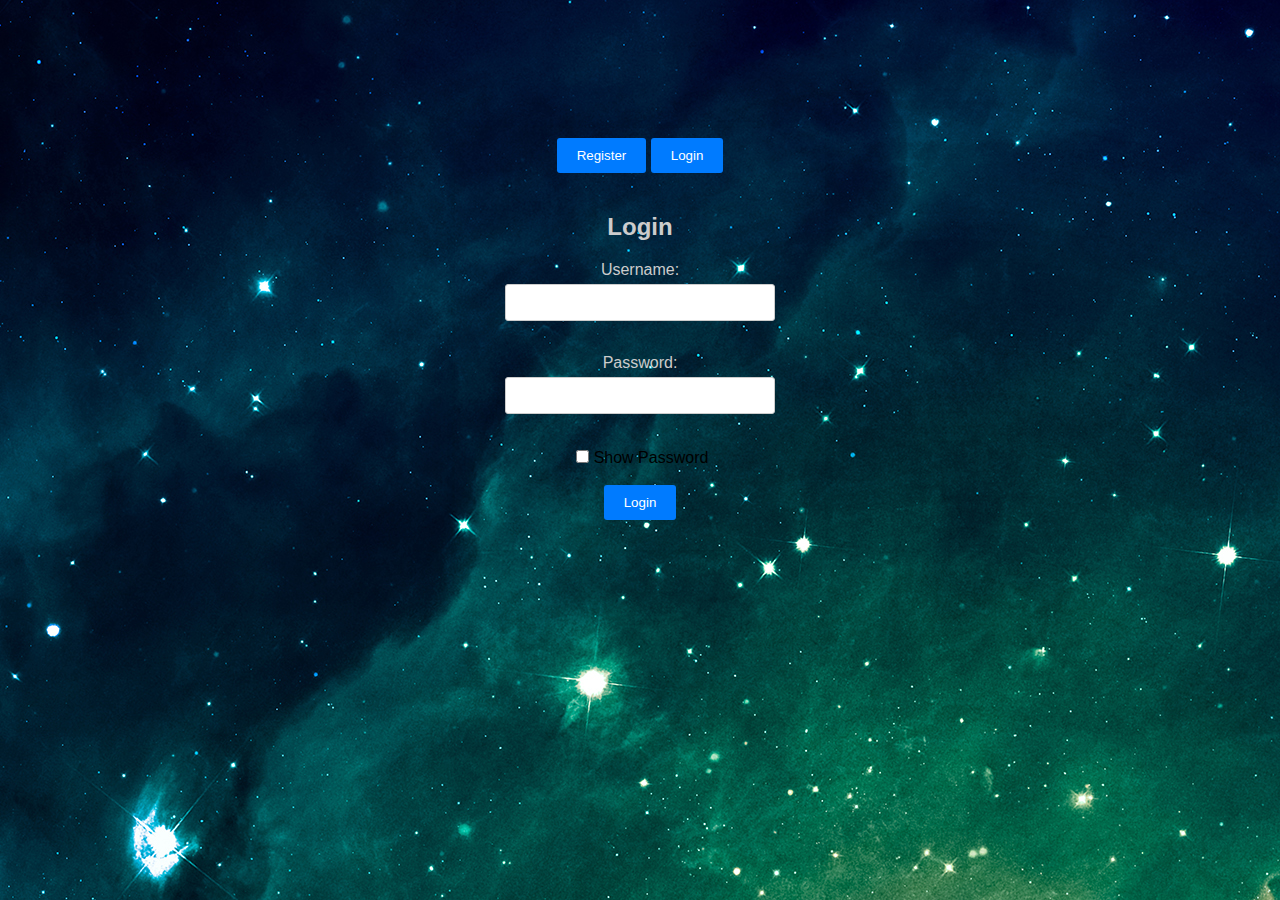
<file: Login-authentication/index.html>
<!DOCTYPE html>
<html lang="en">
<head>
  <meta charset="UTF-8">
  <meta name="viewport" content="width=device-width, initial-scale=1.0">
  <link rel="stylesheet" href="style.css">
  <title>Login and Registration</title>
</head>
<body>
  <div class="container">
    <div class="flex-container"></div>
    <button id="registrationButton" onclick="startRegistrationPage()">Register</button>
    <button id="loginButton" onclick="startLoginPage()">Login</button>
    
    <div id="registrationPage">
      <h2>Registration</h2>
      <form>
        <label for="registrationUsernameInput">Username:</label>
        <input type="text" id="registrationUsernameInput" required>
        <br/>
        <br/>

        <label for="registrationPasswordInput">Password:</label>
        <input type="password" id="registrationPasswordInput" required>
        <br/>
        <br/>
        
        <input type="checkbox" id="showPasswordButtonForReg" onclick="showPasswordForRegistration()">
        <label for="showPasswordButtonForReg">Show Password</label>
        <button type="button" id="registerUserButton" onclick="registerUser()">Register</button>
      </form>
    </div>
    
    <div id="loginPage">
        <h2>Login</h2>
        <form>
          <label for="loginUsernameInput">Username:</label>
          <input type="text" id="loginUsernameInput" required>
          <br/>
          <br/>

          <label for="loginPasswordInput">Password:</label>
          <input type="password" id="loginPasswordInput" required>
          <br/>
          <br/>
          
          <input type="checkbox" id="showPasswordButtonForLogin" onclick="showPasswordForLogin()">Show Password
          <!-- <label for="showPasswordButtonForLogin">Show Password</label> -->
          <br/>
          <br/>
          <button type="button" id="loginUserButton" onclick="loginUser()">Login</button>
        </form>
    </div>
    </div>
    <div class="logpage" id="loggedInPage">
        <br/>
        <br/>
        <br/>
      <h2>Welcome!</h2>
      <p id="usernameInLoggedInPage">Username:</p>
      <button type="button" id="logoutUserButton" onclick="logoutUser()">Logout</button>
    </div>
  </div>
  
  <script src="script.js"></script>
</body>
</html>
</file>
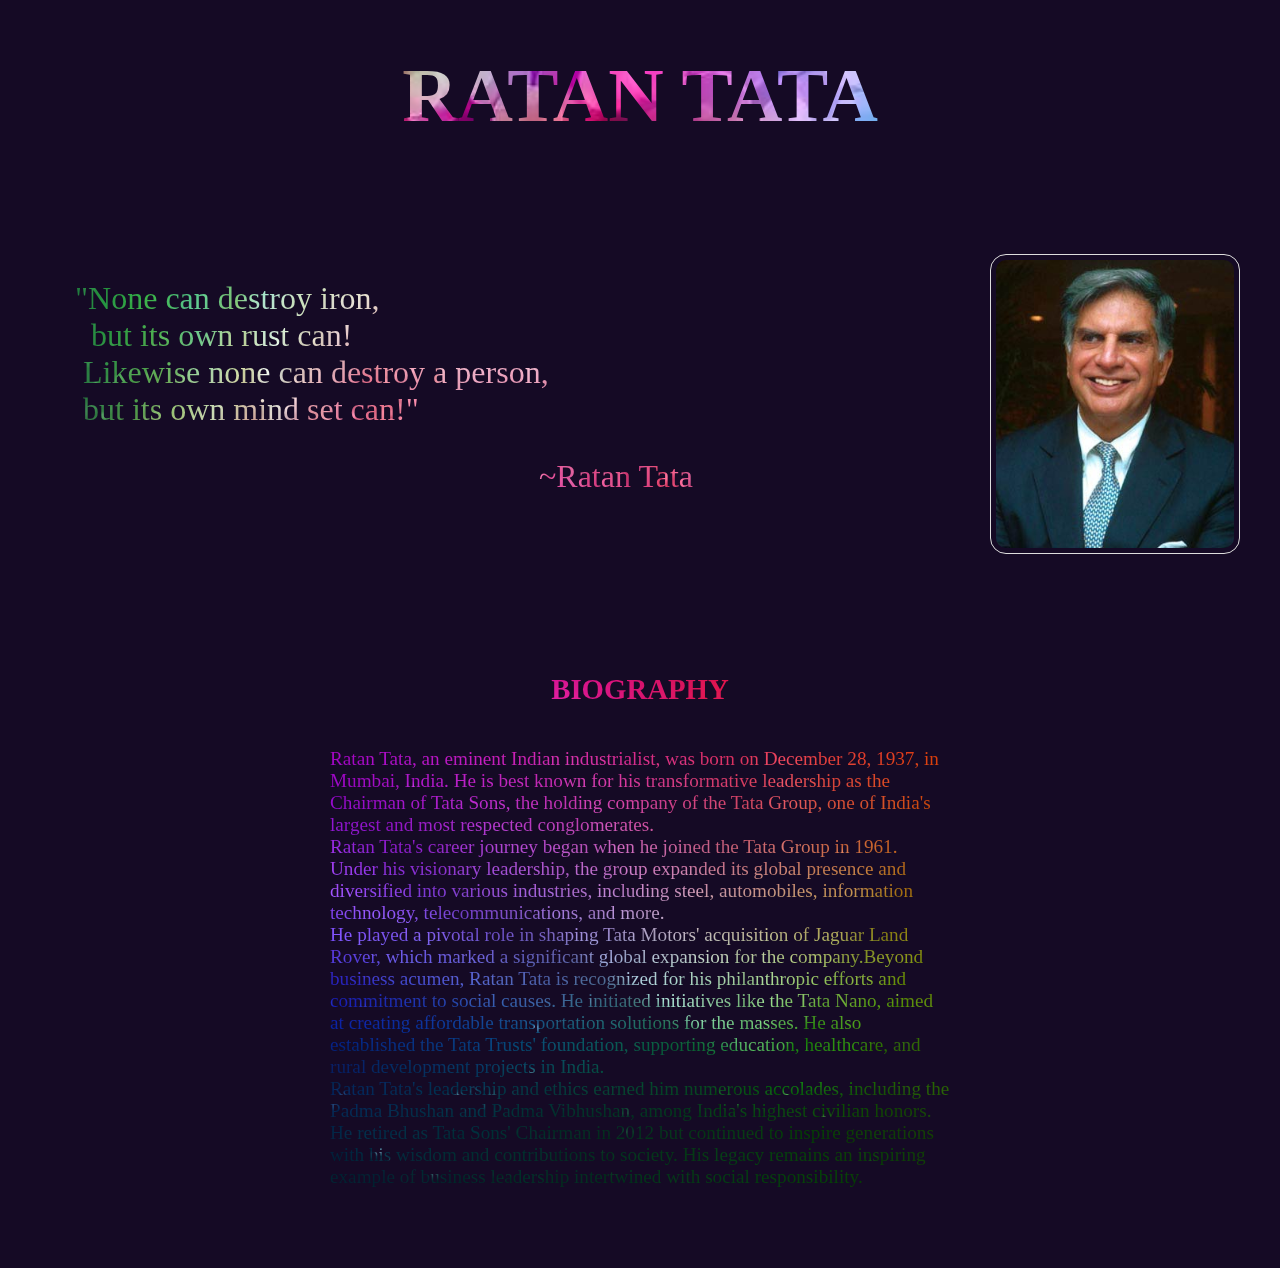
<file: Tribute page/index.html>
<!DOCTYPE html>
<html lang="en">
<head>
    <meta charset="UTF-8">
    <meta name="viewport" content="width=device-width, initial-scale=1.0">
    <title>Tribute Page</title>
    <link rel="stylesheet" href="style.css">
</head>
<body>
    <h1>RATAN TATA</h1>
<br />
    <div class="container">
        <img src="t3.jpg" alt="" width="600" height="400">
        <div class="text-box">
            
            <p>"None can destroy iron,<br/>
                &nbsp; but its own rust can!<br/>
                &nbsp;Likewise none can destroy a person,<br/>
                &nbsp;but its own mind set can!"
            </p>
            <p>&nbsp;&nbsp;&nbsp;&nbsp;&nbsp;&nbsp;&nbsp;&nbsp;&nbsp;&nbsp;&nbsp;&nbsp;&nbsp;&nbsp;&nbsp;&nbsp;&nbsp;&nbsp;&nbsp;&nbsp;&nbsp;&nbsp;&nbsp;&nbsp;&nbsp;&nbsp;&nbsp;&nbsp;&nbsp;&nbsp;&nbsp;&nbsp;&nbsp;&nbsp;&nbsp;&nbsp;&nbsp;&nbsp;&nbsp;&nbsp;&nbsp;&nbsp;&nbsp;&nbsp;&nbsp;&nbsp;&nbsp;&nbsp;&nbsp;&nbsp;&nbsp;&nbsp;&nbsp;&nbsp;&nbsp;&nbsp;&nbsp;&nbsp;~Ratan Tata</p>
        </div>
    </div>
    <div class="biography">
        <div class="inner-flex">
        <h2>BIOGRAPHY</h2>
        <br/>
        Ratan Tata, an eminent Indian industrialist, was born on December 28, 1937, in Mumbai, India. He is best known for his transformative leadership as the Chairman of Tata Sons, the holding company of the Tata Group, one of India's largest and most respected conglomerates.<br/>
        Ratan Tata's career journey began when he joined the Tata Group in 1961. Under his visionary leadership, the group expanded its global presence and diversified into various industries, including steel, automobiles, information technology, telecommunications, and more. 
        <br/>He played a pivotal role in shaping Tata Motors' acquisition of Jaguar Land Rover, which marked a significant global expansion for the company.Beyond business acumen, Ratan Tata is recognized for his philanthropic efforts and commitment to social causes. He initiated initiatives like the Tata Nano, aimed at creating affordable transportation solutions for the masses. He also established the Tata Trusts' foundation, supporting education, healthcare, and rural development projects in India. 
        <br/>Ratan Tata's leadership and ethics earned him numerous accolades, including the Padma Bhushan and Padma Vibhushan, among India's highest civilian honors. He retired as Tata Sons' Chairman in 2012 but continued to inspire generations with his wisdom and contributions to society. His legacy remains an inspiring example of business leadership intertwined with social responsibility.
        </div>
    </div>
</body>
</html>
</file>
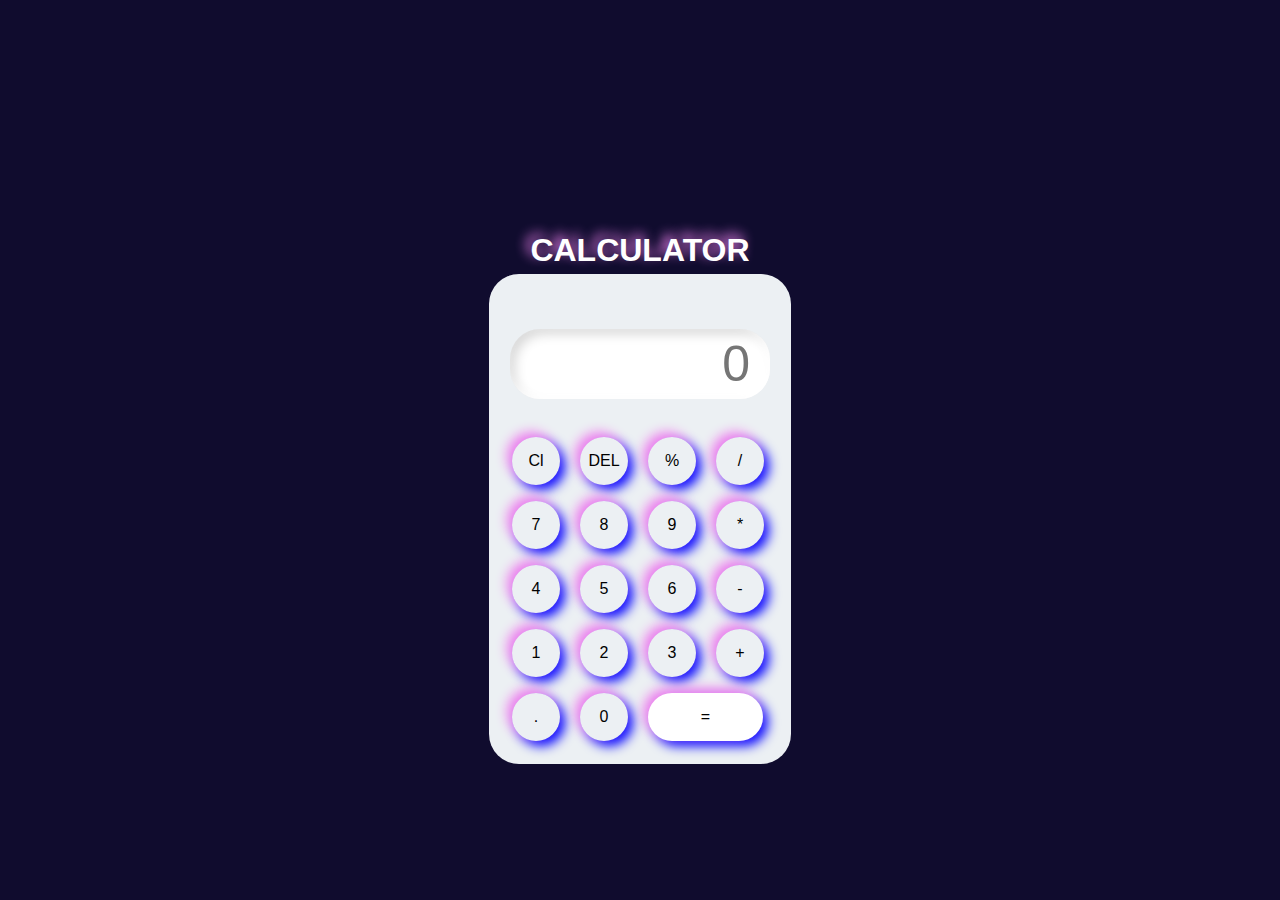
<file: Calculator/calculator.html>
<!DOCTYPE html>
<html lang="en">
<head>
    <meta charset="UTF-8">
    <meta name="viewport" content="width=device-width, initial-scale=1.0">
    <title>Calculator</title>
    <link rel="stylesheet" href="style.css">
</head>
<body>
    <h1>CALCULATOR</h1>
    <div class="container">
        <div class="calculator">
            <input type="text" placeholder="0" id="output-screen">
            <button onclick="Clear()">Cl</button>
            <button onclick="del()">DEL</button>
            <button onclick="display('%')">%</button>
            <button onclick="display('/')">/</button>
            <button onclick="display('7')">7</button>
            <button onclick="display('8')">8</button>
            <button onclick="display('9')">9</button>
            <button onclick="display('*')">*</button>
            <button onclick="display('4')">4</button>
            <button onclick="display('5')">5</button>
            <button onclick="display('6')">6</button>
            <button onclick="display('-')">-</button>
            <button onclick="display('1')">1</button>
            <button onclick="display('2')">2</button>
            <button onclick="display('3')">3</button>
            <button onclick="display('+')">+</button>
            <button onclick="display('.')">.</button>
            <button onclick="display('0')">0</button>
            <button onclick="Calculate('=')" class="equal">=</button>
        </div>
    </div>
    <script>
        let outputScreen = document.getElementById("output-screen");

        function display(num){
            outputScreen.value +=num;
        }
        function Calculate(){
            try{
                outputScreen.value = eval(outputScreen.value);
            }
            catch(err){
                alert("Invalid")
            }
        }
        function Clear(){
            outputScreen.value = "";
        }
        function del(){
            outputScreen.value = outputScreen.value.slice(0,-2);
        }
    </script>
</body>
</html>
</file>
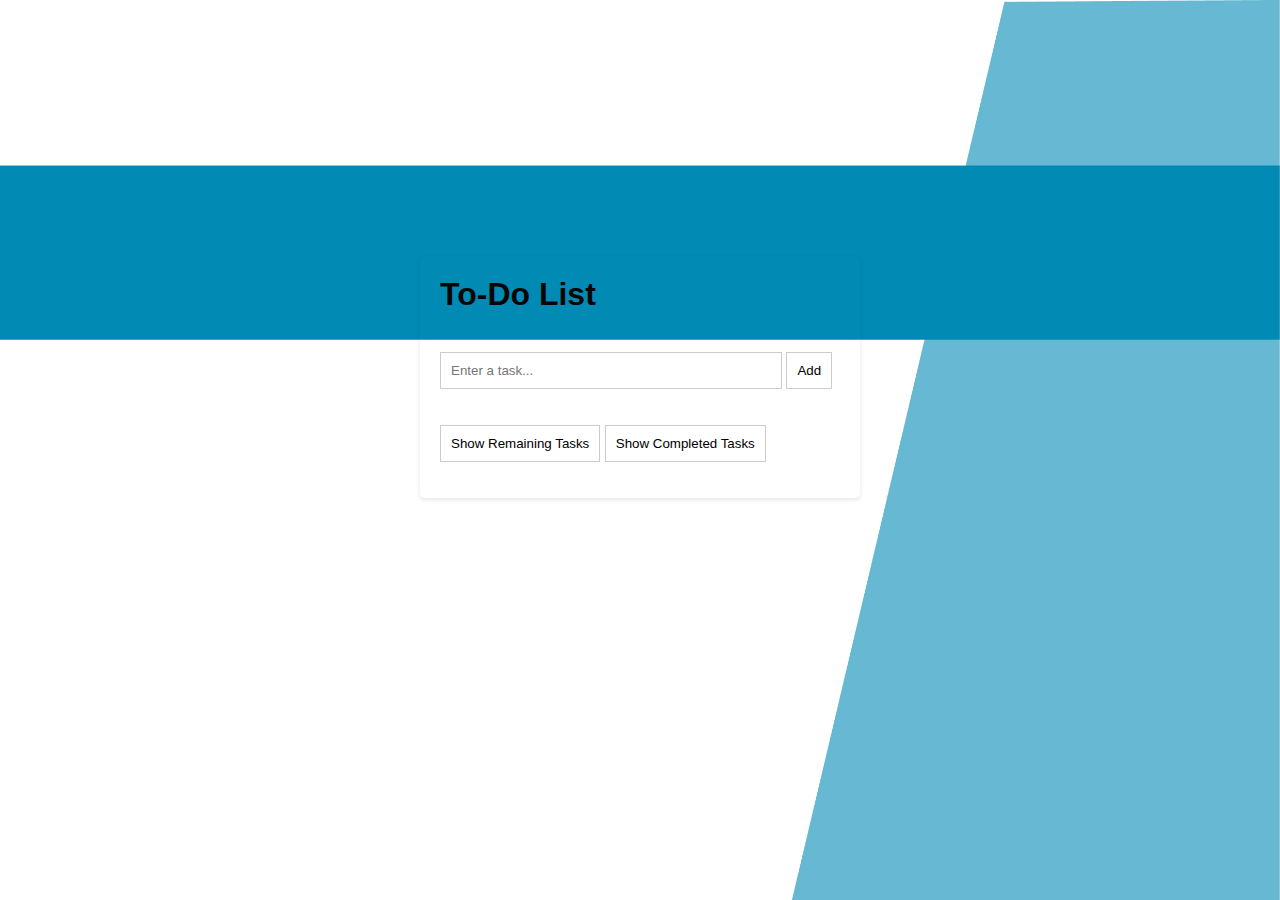
<file: to do list/ind.html>
<!DOCTYPE html>
<html lang="en">
<head>
    <meta charset="UTF-8">
    <meta name="viewport" content="width=device-width, initial-scale=1.0">
    <link rel="stylesheet" href="sty.css">
    <title>To-Do List</title>
</head>
<body>
    <div class="container">
        <h1>To-Do List</h1>
        <br/>
        <input type="text" id="taskInput" placeholder="Enter a task...">
        <button id="addButton">Add</button>
        <br/>
        <br/>
        <br/>

        <button id="showRemainingButton">Show Remaining Tasks</button>
        <button id="showCompletedButton">Show Completed Tasks</button>
           
        <ul id="taskList"></ul>
    </div>
    <script src="scr.js"></script>
</body>
</html>
</file>
<file: Login-authentication/style.css>
body {
    font-family: Arial, sans-serif;
    background-color: #f4f4f4;
    margin: 0;
    padding: 0;
    display: flex;
    flex-direction: column;
    align-items: center;
    justify-content: flex-start;
    padding-top: 10%;
    position: relative;
    background-image: url(c3.jpg);
  }
  
  .container {
    width: 350px;
    background-color: #1c4b6200;
    border-radius: 5px;
    box-shadow: 0px 0px 10px rgba(0, 0, 0, 0.1);
    position: absolute;
    padding: 10px;
    text-align: center;
    transition: box-shadow 0.3s;
    
  }

  .container:hover {
    box-shadow: 0 0 16px 10px rgba(100, 96, 183, 0.5);

}
  
  .flex-container {
    display: flex;
    justify-content: space-between;
    align-items: center;
    width: 80%;
    margin: 0 auto;
  }
  
  .container {
    padding: 10px;
    text-align: center;
  }
  
  #registrationPage,
  #loginPage {
    flex: 2;
    padding: 20px;
  }
  
  .container button {
    padding: 10px 20px;
    background-color: #007bff;
    color: #ffffff;
    border: none;
    border-radius: 3px;
    cursor: pointer;
    transition: background-color 0.3s;
  }

  button:hover {
    background-color: #0056b3;
  }
  
   h2{
    color: #ccc;
  }
   p{
    color: #ccc;
   }
  .container label{
    color: #ccc;
  }
  form {
    margin-top: 10px;
  }
  
  label {
    display: block;
    margin-bottom: 5px;
  }
  
  input[type="text"],
  input[type="password"] {
    width: 80%;
    padding: 10px;
    margin-bottom: 15px;
    border: 1px solid #ccc;
    border-radius: 3px;
  }
  
  input[type="checkbox"] {
    margin-right: 5px;
  }
  
  #registrationPage {
    display: none;
  }
  
  #loggedInPage {
    display: none;
  }
  
  #usernameInLoggedInPage {
    font-weight: bold;
    margin-bottom: 15px;
    padding: 10px;
  }
  
  #logoutUserButton {
    padding: 10px 20px;
    background-color: #007bff;
    color: #ffffff;
    border: none;
    border-radius: 3px;
    cursor: pointer;
    transition: background-color 0.3s;
  }

  .logpage{
    width: 350px;
    background-color: #1c4b6200;
    border-radius: 5px;
    box-shadow: 0px 0px 10px rgba(0, 0, 0, 0.1);
    position: absolute;
    padding: 10px;
    text-align: center;
    transition: box-shadow 0.3s;
  }

  .logpage:hover {
    box-shadow: 0 0 16px 10px rgba(100, 96, 183, 0.5);

}
</file>
<file: Tribute page/style.css>
*{
    margin: 10px;
    padding: 10px;
    box-sizing: border-box;
}
body{
    background: #150a25;
    display: flex;
    flex-direction: column;
    align-items: center;
    justify-content: flex-start;
    font-family: Cambria, Cochin, Georgia, Times, 'Times New Roman', serif;
}

h1{
    font-size: 6vw;
    margin-top: 0.2vh;
    background-image: url(b4.jpeg);
    background-size: cover;
    background-clip: text;
    -webkit-background-clip: text;
    color: transparent;
}
.container{
    position: relative;
    display: flex;
    justify-content: flex-end;
    width: 100%;
    align-items: center;
    height: 48vh;
}

img{
    display: block;
    margin: 0 auto;
    border: 1px solid #ddd;
    border-radius: 16px;
    padding: 5px;
    width: 250px;
    height: 300px;
    position: absolute;
    top: 50%;
    transform: translateY(-50%);
    right: 0;
    z-index: 1;
    transition: box-shadow 0.3s;
    
}
.container:hover img {
    box-shadow: 0 0 16px 10px rgba(186, 0, 0, 0.5);

}
.text-box {
    background-color: rgba(255, 255, 255, 0.8);
    padding: 10px;
    border-radius: 16px;
    margin-right: 300px;
    margin-left: 0px;
    height: 300px;
    width: 75%;
    position: relative;
    flex-shrink: 0;
    background: transparent;
    color: #ddd;
    font-size: 2.5vw;
    margin-top: 0.2vh;
    background-image: url(b3.jpeg);
    background-size: cover;
    background-clip: text;
    -webkit-background-clip: text;
    color: transparent;
}
.biography{
    display: flex;
    flex-direction: column;
    justify-content: center;
    align-items: center;
    background-color: transparent;
    color: #ededf4;
    font-size: 1.5vw;
    margin-top: 0.2vh;
    width: 100%;
    border-radius: 7px;
    padding-left: 200px;
    padding-right: 200px;
    box-sizing: border-box;
}
.inner-flex{
    display: flex;
    flex-direction: column;
    justify-content: center;
    align-items: center;
    margin-left: 200px;
    margin-right: 200px;
    background-color: #9e30b7;
    color: #eaeaf3;
    font-size: 1.5vw;
    margin-top: 0.2vh;
    border-radius: 7px;
    width: 80%;
    height: 100%;
    background-image: url(b7.jpeg);
    background-size: cover;
    background-clip: text;
    -webkit-background-clip: text;
    color: transparent;
}
.biography p{
    text-align: justify;
    text-align-last: justify;
    margin-left: 200px;
    margin-right: 200px;
    line-height: 1.6;
    max-width: 600px;
    margin: 0 auto;
    padding: 20px;
    word-spacing:.4rem;
    letter-spacing:.1em;
    column-count: 2;
    column-gap: 40px;
}
</file>
<file: Calculator/style.css>
*{
    margin: 0;
    padding: 0;
    box-sizing: border-box;
    font-family: sans-serif;
    outline: none;
}

body{
    background: rgb(16, 12, 46);
    padding-top: 100px;
    height: 100vh;
    display: flex;
    justify-content: center;
    position: relative;
    flex-direction: column;
    align-items: center;
    overflow: hidden;
}

h1{
  color:#fff;
  text-align:center;
  text-shadow: -5px -5px 12px violet;
}
.container {
    width: 300px;
    height: 500px;
    
    position: relative;
    
}
  
 
.calculator{
    background-color: #ecf0f3;
    padding: 15px;
    border-radius: 30px;
    /* box-shadow: inset 5px 5px 12px #ffffff,
                      5px 5px 12px  #101010; */
    display: grid;
    grid-template-columns: repeat(4,68px);
    position: absolute;
    left:50%;
    top:50%;
    transform:translate(-50%,-50%);
}
input{
    grid-column: span 4;
    height: 70px;
    width: 260px;
    background-color: #ffffff;
    box-shadow: inset -5px -5px 12px #ffffff,
                inset 5px 5px 12px rgba(0,0,0,.16);
    border: none;     
    border-radius: 30px;
    color: rgb(7, 6, 6);
    font-size: 50px;
    text-align: end;
    margin: auto;
    margin-top: 40px;
    margin-bottom: 30px;
    padding: 20px;       
}
button{
    height: 48px;
    width: 48px;
    background-color: #1268a9;
    box-shadow: -5px -5px 12px violet,
                 5px 5px 12px blue;
    border: none;
    border-radius: 50%;
    margin: 8px;
    font-size: 16px;   
    background: transparent;          
}
.equal{
    width: 115px;
    border-radius: 40px;
    background-color: #ffffff;
    box-shadow: -5px -5px 12px violet,
                 5px 5px 12px blue;
}
button:active {
    animation: bounce 0.2s ease;
  }
  
  @keyframes bounce {
    0%, 100% {
      transform: translateY(0);
    }
    50% {
      transform: translateY(-10px);
    }
  }
</file>
<file: to do list/sty.css>
body {
    font-family: Arial, sans-serif;
    background-color: #f2f2f2;
    margin: 0;
    padding: 20%;
    background-image: url(b4.png);
    background-repeat: no-repeat;
    background-size: cover;
}

.container {
    max-width: 400px;
    margin: 0 auto;
    padding: 20px;
    background-color: #fff;
    box-shadow: 0 2px 4px rgba(0, 0, 0, 0.1);
    border-radius: 5px;
    align-items: center;
    justify-content: center;   
    background-color: transparent;
    opacity: 1;

}

.container h1{
    color: rgb(6, 6, 6);
    margin-top: 0;
}

input[type="text"] {
    width: 80%;
    padding: 10px;
    border: 1px solid #ccc;
    background-color: transparent; /* Set the background color to transparent */
}

button{
    padding: 10px;
    background-color: transparent; /* Set the background color to transparent */
    border: 1px solid #ccc;
    cursor: pointer;
    transition: background-color 0.3s ease;
}
ul {
    list-style-type: none;
    padding: 0;
}

li {
    display: flex;
    justify-content: space-between;
    align-items: center;
    padding: 10px;
    border-bottom: 1px solid #ccc;
}

input[type="checkbox"] {
    margin-right: 10px;
}


.deleteButton {
    padding: 5px; /* Adjust padding to control button size */
    width: "10px";
    padding: 10px;
    border: 1px solid #ccc;
    background-color: transparent;
}

.deleteButton img {
    width: 16px; /* Adjust the width of the image */
    height: 16px; /* Adjust the height of the image */

}
</file>
